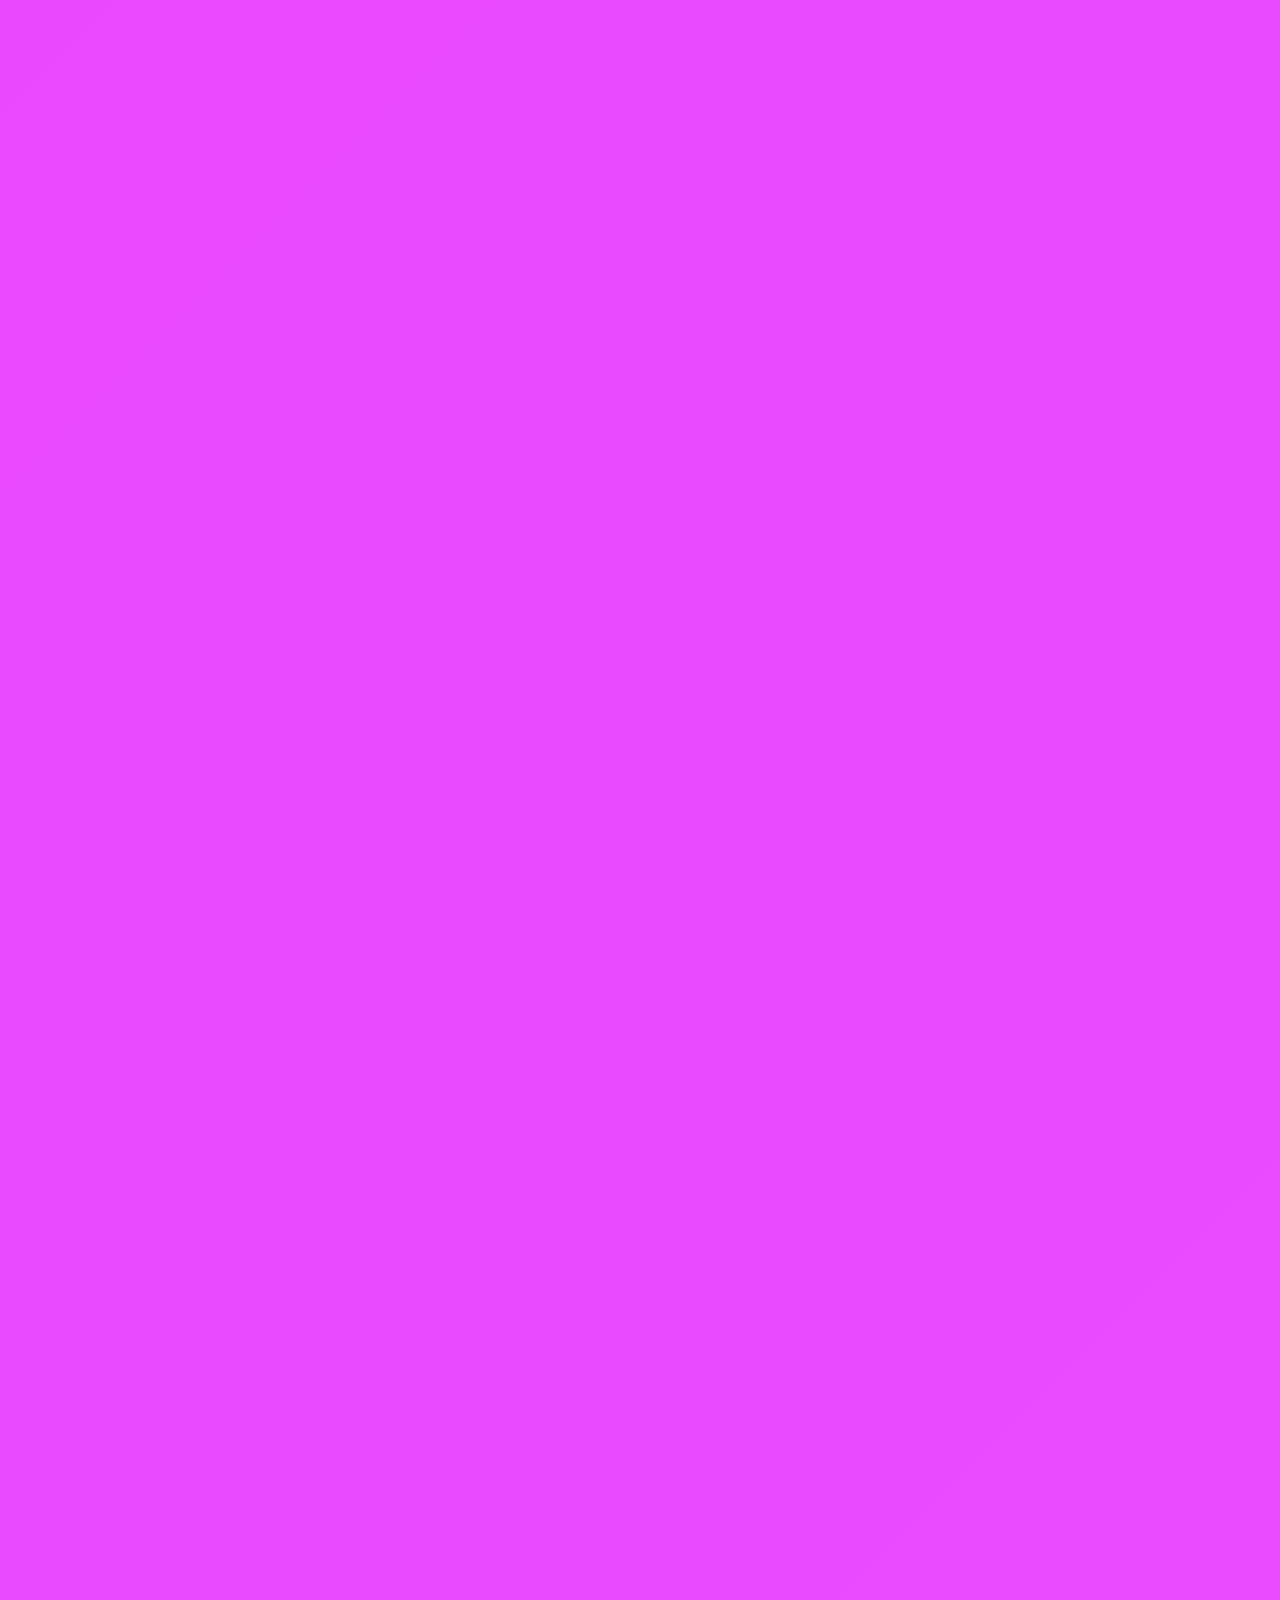
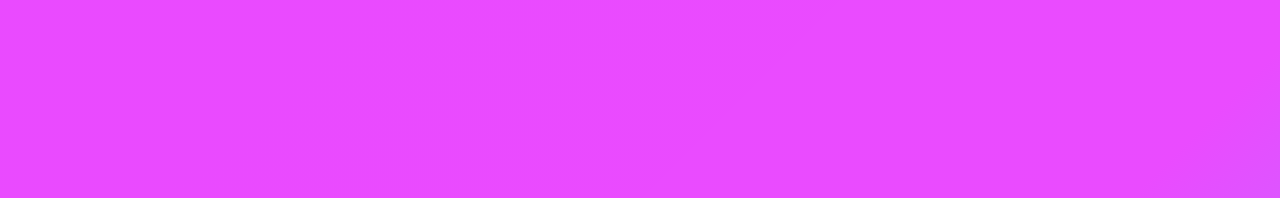
<file: index1.html>
<!DOCTYPE html>
<html lang="pt-br">

<head>
    <meta charset="UTF-8">
    <meta http-equiv="X-UA-Compatible" content="IE=edge">
    <meta name="viewport" content="width=device-width, initial-scale=1.0">
    <link href="style.css" rel="stylesheet">
    <title>AMO VOCÊ</title>
</head>
<style>
    .a {
        opacity: 0;

        align-items: center;
        background-image: radial-gradient(ellipse 50% 35% at 50% 50%,
                rgb(255, 255, 255),
                transparent);
        margin-top: 10px;
        transform: translate(-50%, -50%);
        letter-spacing: 2;
        font-family: "Clip";
        text-transform: uppercase;
        font-size: 50px;
        color:#ffffff;
        text-shadow: 0 0 0.6rem #ffffff, 0 0 1.5rem rgb(255, 255, 255),
            -0.2rem 0.1rem 1rem rgb(255, 255, 255), 0.2rem 0.1rem 1rem rgb(255, 255, 255),
            0 -0.5rem 2rem rgb(255, 255, 255), 0 0.5rem 3rem rgb(255, 253, 255);
    }
</style>

<body>
    <span>
        <div class="div">
            <br>
        </br>
            <form>
                <div class="sign">
                    <span class="fast-flicker">TE</span>
                    <p class="a">E</p><span class="flicker">A</span>MO
                </div>
                
                <h1>
                    <span>Sempre imaginei</span>
                    <span>como seria</span>
                    <span>amar uma</span>
                    <span>pessoa</span>
                    <span>que não</span>
                    <span>é do mesmo</span>
                    <span>sangue que</span>
                    <span>o meu,</span>
                    <span>na minha cabeça,</span>
                    <span>era tudo</span>
                    <span>muito bonito</span>
                    <span>e divertido.</span>
                    <span>Porém quando</span>
                    <span>eu passei</span>
                    <span>a te ver</span>
                    <span>mais vezes,</span>
                    <span>conversar com</span>
                    <span>você, fazer</span>
                    <span>você rir...</span>
                    <span>percebi que</span>
                    <span>era muito</span>
                    <span>mais que</span>
                    <span>apenas diversão,</span>
                    <span>ter você</span>
                    <span>na minha</span>
                    <span>vida é</span>
                    <span>a definição</span>
                    <span>de: perfeição,</span>
                    <span>maravilhoso</span>
                    <span>e gostoso.</span>
                    <span>O fato</span>
                    <span>de saber</span>
                    <span>que vou</span>
                    <span>te ver,</span>
                    <span>ja é</span>
                    <span>o suficiente</span>
                    <span>para trazer</span>
                    <span>um sorriso</span>
                    <span>no meu rosto.</span>
                    <span>(To escrevendo isso e você comendo na minha frente kkkkkkk)</span>
                    <span>Você trouxe</span>
                    <span>tantas</span>
                    <span>coisas</span>
                    <span>boas na</span>
                    <span>minha vida</span>
                    <span>que minha</span>
                    <span>felicidade</span>
                    <span>transborda</span>
                    <span>no meu</span>
                    <span>corpo, você</span>
                    <span>é a</span>
                    <span>parte</span>
                    <span>que me</span>
                    <span>faltava</span>
                    <span>para eu</span>
                    <span>ter a</span>
                    <span>felicidade</span>
                    <span>eterna e</span>
                    <span>por isso</span>
                    <span>você é</span>
                    <span>a</span>
                    <span>mulher</span>
                    <span>da</span>
                    <span>minha</span>
                    <span>vida,</span>
                    <span>TE AMO.</span>
                    <br>
                </br>
                </h1>
                <div class="div2">
                    <h3>AGORA SIM, SE VOCÊ ME AMA... PODE ABRIR O ENVELOPE</h3>
                    <a href="index2.html" target="_blank">CASO NÃO ME AMA</a>
                    <br>
                    <br>
                    <a href="index.html" target="_blank">VOLTAR PRA PÁGINA INICIAL</a>
                </div>
                <br>
                <br>
                <br>
                <br>
            </form>


        </div>
    </span>


</body>

</html>
</file>
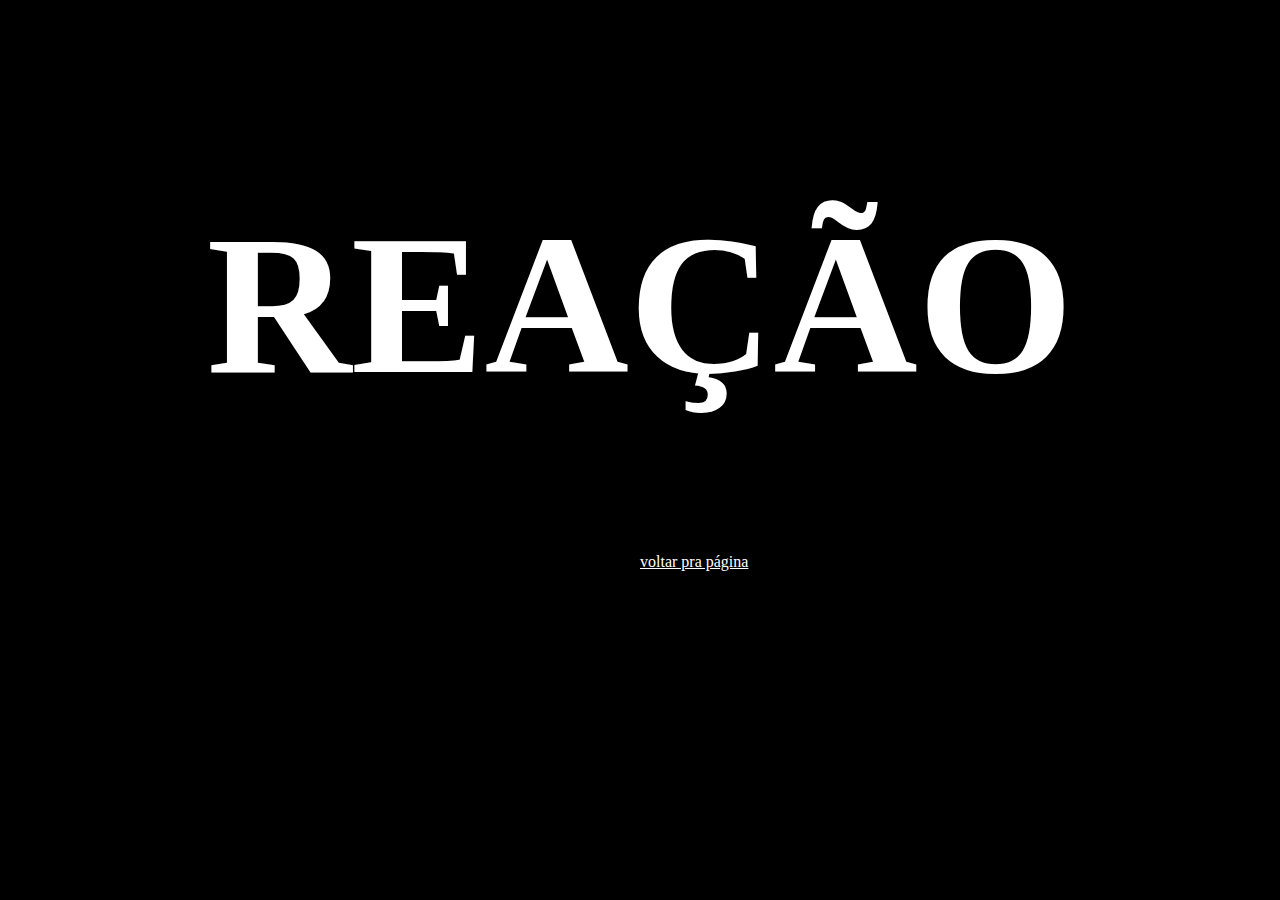
<file: index2.html>
<!DOCTYPE html>
<html lang="en">
<head>
    <meta charset="UTF-8">
    <meta http-equiv="X-UA-Compatible" content="IE=edge">
    <meta name="viewport" content="width=device-width, initial-scale=1.0">
    <link href="style2.css" rel="stylesheet">
    <title>REAÇÃO</title>
</head>
<body>
    <h1 class="div">REAÇÃO</h1>
    <a class="a" href="index1.html">voltar pra página</a>
</body>
</html>
</file>
<file: style.css>
body {
  background: linear-gradient(-45deg, rgb(0, 255, 255), rgb(0, 255, 255), rgba(225, 0, 255, 0.705), rgba(225, 0, 255, 0.719));
  background-size: 400% 400%;
  animation: gradient 20s ease infinite;
  height: 100vh;
  text-shadow: -1px -1px rgba(0, 255, 255, 0.459), 1px 1px rgba(0, 255, 255, 0.788), -1px 0 4px rgb(225, 0, 255);

  color: rgb(225, 0, 255);
}


@keyframes gradient {
  0% {
    background-position: 0% 50%;
  }

  50% {
    background-position: 100% 50%;
  }

  100% {
    background-position: 0% 50%;
  }
}

/* CSS */
.button-85 {
  padding: 0.6em 2em;
  border: none;
  outline: none;
  color: rgb(255, 255, 255);
  background: #111;
  cursor: pointer;
  position: relative;
  z-index: 0;
  border-radius: 10px;
  user-select: none;
  -webkit-user-select: none;
  touch-action: manipulation;
}

.button-85:before {
  content: "";
  background: linear-gradient(45deg,
      #ff0000,
      #ff7300,
      #fffb00,
      #48ff00,
      #00ffd5,
      #002bff,
      #7a00ff,
      #ff00c8,
      #ff0000);
  position: absolute;
  top: -2px;
  left: -2px;
  background-size: 400%;
  z-index: -1;
  filter: blur(5px);
  -webkit-filter: blur(5px);
  width: calc(100% + 4px);
  height: calc(100% + 4px);
  animation: glowing-button-85 20s linear infinite;
  transition: opacity 0.3s ease-in-out;
  border-radius: 10px;
}

@keyframes glowing-button-85 {
  0% {
    background-position: 0 0;
  }

  50% {
    background-position: 400% 0;
  }

  100% {
    background-position: 0 0;
  }
}

.button-85:after {
  z-index: -1;
  content: "";
  position: absolute;
  width: 100%;
  height: 100%;
  background: #222;
  left: 0;
  top: 0;
  border-radius: 10px;
}

.div {
  text-justify: center;
  width: 80%;
  border-radius: 20px;
  background-color: #ffffff;
  padding: 20px;
  margin-left: 40%;
  margin-top: 5%;
  height: 190vh;
  display: flex;
  text-align: center;
  border-style: solid;
  box-shadow: 0px 0px 10px 10px rgba(0, 255, 255, 0.959);
  box-shadow: 0px 0px 10px 10px rgb(225, 0, 255);
  font-family: 'Comic Sans MS';
  opacity: 0;
  filter: blur(4px);
}

.div:nth-child(1) {
  animation: fade-in 0.8s 0.1s forwards cubic-bezier(0.11, 0, 0.5, 0);
}

.h2 {
  font-size: 40px;
  text-shadow: -1px -1px rgb(0, 255, 255), 1px 1px rgb(0, 255, 255), -3px 0 4px rgb(225, 0, 255);
  font-family: "Segoe print", Arial, Helvetica, sans-serif;
  color: rgb(225, 0, 255);
  font-weight: lighter;
  text-align: center;
  font-family: 'Comic Sans MS';
}

/* --------------------------------------------------------------------------------------------- */
/* --------------------------------------------------------------------------------------------- */


@import url("https://fonts.googleapis.com/css?family=Montserrat&display=swap");

.div2 {
  margin-top: -25px;
}

.h3 {
  margin-top: 40%;
  text-align: center;
}

h1 {
  max-width: 40ch;
  text-align: center;
  transform: scale(0.94);
  animation: scale 3s forwards cubic-bezier(0.5, 1, 0.89, 1);
  text-justify: auto;
  margin-top: 30%;
}

@keyframes scale {
  100% {
    transform: scale(1);
  }
}

span {
  display: inline-block;
  opacity: 0;
  filter: blur(4px);
}

span:nth-child(1) {
  animation: fade-in 0.8s 0.1s forwards cubic-bezier(0.11, 0, 0.5, 0);
}

span:nth-child(2) {
  animation: fade-in 0.8s 0.2s forwards cubic-bezier(0.11, 0, 0.5, 0);
}

span:nth-child(3) {
  animation: fade-in 0.8s 0.3s forwards cubic-bezier(0.11, 0, 0.5, 0);
}

span:nth-child(4) {
  animation: fade-in 0.8s 0.4s forwards cubic-bezier(0.11, 0, 0.5, 0);
}

span:nth-child(5) {
  animation: fade-in 0.8s 0.5s forwards cubic-bezier(0.11, 0, 0.5, 0);
}

span:nth-child(6) {
  animation: fade-in 0.8s 0.6s forwards cubic-bezier(0.11, 0, 0.5, 0);
}

span:nth-child(7) {
  animation: fade-in 0.8s 0.7s forwards cubic-bezier(0.11, 0, 0.5, 0);
}

span:nth-child(8) {
  animation: fade-in 0.8s 0.8s forwards cubic-bezier(0.11, 0, 0.5, 0);
}

span:nth-child(9) {
  animation: fade-in 0.8s 0.9s forwards cubic-bezier(0.11, 0, 0.5, 0);
}

span:nth-child(10) {
  animation: fade-in 0.8s 1s forwards cubic-bezier(0.11, 0, 0.5, 0);
}

span:nth-child(11) {
  animation: fade-in 0.8s 1.1s forwards cubic-bezier(0.11, 0, 0.5, 0);
}

span:nth-child(12) {
  animation: fade-in 0.8s 1.2s forwards cubic-bezier(0.11, 0, 0.5, 0);
}

span:nth-child(13) {
  animation: fade-in 0.8s 1.3s forwards cubic-bezier(0.11, 0, 0.5, 0);
}

span:nth-child(14) {
  animation: fade-in 0.8s 1.4s forwards cubic-bezier(0.11, 0, 0.5, 0);
}

span:nth-child(15) {
  animation: fade-in 0.8s 1.5s forwards cubic-bezier(0.11, 0, 0.5, 0);
}

span:nth-child(16) {
  animation: fade-in 0.8s 1.6s forwards cubic-bezier(0.11, 0, 0.5, 0);
}

span:nth-child(17) {
  animation: fade-in 0.8s 1.7s forwards cubic-bezier(0.11, 0, 0.5, 0);
}

span:nth-child(18) {
  animation: fade-in 0.8s 1.8s forwards cubic-bezier(0.11, 0, 0.5, 0);
}

span:nth-child(19) {
  animation: fade-in 0.8s 1.7s forwards cubic-bezier(0.11, 0, 0.5, 0);
}

span:nth-child(20) {
  animation: fade-in 0.8s 1.8s forwards cubic-bezier(0.11, 0, 0.5, 0);
}

span:nth-child(21) {
  animation: fade-in 0.8s 1.8s forwards cubic-bezier(0.11, 0, 0.5, 0);
}

span:nth-child(22) {
  animation: fade-in 0.8s 1.7s forwards cubic-bezier(0.11, 0, 0.5, 0);
}

span:nth-child(23) {
  animation: fade-in 0.8s 1.8s forwards cubic-bezier(0.11, 0, 0.5, 0);
}
span:nth-child(24) {
  animation: fade-in 0.8s 1.8s forwards cubic-bezier(0.11, 0, 0.5, 0);
}

span:nth-child(25) {
  animation: fade-in 0.8s 1.7s forwards cubic-bezier(0.11, 0, 0.5, 0);
}

span:nth-child(26) {
  animation: fade-in 0.8s 1.8s forwards cubic-bezier(0.11, 0, 0.5, 0);
}
span:nth-child(27) {
  animation: fade-in 0.8s 1.8s forwards cubic-bezier(0.11, 0, 0.5, 0);
}

span:nth-child(28) {
  animation: fade-in 0.8s 1.7s forwards cubic-bezier(0.11, 0, 0.5, 0);
}

span:nth-child(29) {
  animation: fade-in 0.8s 1.8s forwards cubic-bezier(0.11, 0, 0.5, 0);
}

span:nth-child(30) {
  animation: fade-in 0.8s 1.8s forwards cubic-bezier(0.11, 0, 0.5, 0);
}

span:nth-child(31) {
  animation: fade-in 0.8s 1.8s forwards cubic-bezier(0.11, 0, 0.5, 0);
}

span:nth-child(32) {
  animation: fade-in 0.8s 1.8s forwards cubic-bezier(0.11, 0, 0.5, 0);
}

span:nth-child(33) {
  animation: fade-in 0.8s 1.8s forwards cubic-bezier(0.11, 0, 0.5, 0);
}

span:nth-child(34) {
  animation: fade-in 0.8s 1.8s forwards cubic-bezier(0.11, 0, 0.5, 0);
}

span:nth-child(35) {
  animation: fade-in 0.8s 1.8s forwards cubic-bezier(0.11, 0, 0.5, 0);
}

span:nth-child(36) {
  animation: fade-in 0.8s 1.8s forwards cubic-bezier(0.11, 0, 0.5, 0);
}

span:nth-child(37) {
  animation: fade-in 0.8s 1.8s forwards cubic-bezier(0.11, 0, 0.5, 0);
}

span:nth-child(38) {
  animation: fade-in 0.8s 1.8s forwards cubic-bezier(0.11, 0, 0.5, 0);
}

span:nth-child(39) {
  animation: fade-in 0.8s 1.8s forwards cubic-bezier(0.11, 0, 0.5, 0);
}

span:nth-child(40) {
  animation: fade-in 0.8s 1.8s forwards cubic-bezier(0.11, 0, 0.5, 0);
}

span:nth-child(41) {
  animation: fade-in 0.8s 1.8s forwards cubic-bezier(0.11, 0, 0.5, 0);
}

span:nth-child(42) {
  animation: fade-in 0.8s 1.8s forwards cubic-bezier(0.11, 0, 0.5, 0);
}

span:nth-child(43) {
  animation: fade-in 0.8s 1.8s forwards cubic-bezier(0.11, 0, 0.5, 0);
}

span:nth-child(44) {
  animation: fade-in 0.8s 1.8s forwards cubic-bezier(0.11, 0, 0.5, 0);
}

span:nth-child(45) {
  animation: fade-in 0.8s 1.8s forwards cubic-bezier(0.11, 0, 0.5, 0);
}

span:nth-child(46) {
  animation: fade-in 0.8s 1.8s forwards cubic-bezier(0.11, 0, 0.5, 0);
}

span:nth-child(47) {
  animation: fade-in 0.8s 1.8s forwards cubic-bezier(0.11, 0, 0.5, 0);
}

span:nth-child(48) {
  animation: fade-in 0.8s 1.8s forwards cubic-bezier(0.11, 0, 0.5, 0);
}

span:nth-child(49) {
  animation: fade-in 0.8s 1.8s forwards cubic-bezier(0.11, 0, 0.5, 0);
}

span:nth-child(50) {
  animation: fade-in 0.8s 1.8s forwards cubic-bezier(0.11, 0, 0.5, 0);
}

span:nth-child(51) {
  animation: fade-in 0.8s 1.8s forwards cubic-bezier(0.11, 0, 0.5, 0);
}

span:nth-child(52) {
  animation: fade-in 0.8s 1.8s forwards cubic-bezier(0.11, 0, 0.5, 0);
}

span:nth-child(53) {
  animation: fade-in 0.8s 1.8s forwards cubic-bezier(0.11, 0, 0.5, 0);
}

span:nth-child(54) {
  animation: fade-in 0.8s 1.8s forwards cubic-bezier(0.11, 0, 0.5, 0);
}

span:nth-child(55) {
  animation: fade-in 0.8s 1.8s forwards cubic-bezier(0.11, 0, 0.5, 0);
}

span:nth-child(56) {
  animation: fade-in 0.8s 1.8s forwards cubic-bezier(0.11, 0, 0.5, 0);
}

span:nth-child(57) {
  animation: fade-in 0.8s 1.8s forwards cubic-bezier(0.11, 0, 0.5, 0);
}

span:nth-child(58) {
  animation: fade-in 0.8s 1.8s forwards cubic-bezier(0.11, 0, 0.5, 0);
}

span:nth-child(59) {
  animation: fade-in 0.8s 1.8s forwards cubic-bezier(0.11, 0, 0.5, 0);
}

span:nth-child(60) {
  animation: fade-in 0.8s 1.8s forwards cubic-bezier(0.11, 0, 0.5, 0);
}

span:nth-child(61) {
  animation: fade-in 0.8s 1.8s forwards cubic-bezier(0.11, 0, 0.5, 0);
}

span:nth-child(62) {
  animation: fade-in 0.8s 1.8s forwards cubic-bezier(0.11, 0, 0.5, 0);
}

span:nth-child(63) {
  animation: fade-in 0.8s 1.8s forwards cubic-bezier(0.11, 0, 0.5, 0);
}

span:nth-child(64) {
  animation: fade-in 0.8s 1.8s forwards cubic-bezier(0.11, 0, 0.5, 0);
}

span:nth-child(65) {
  animation: fade-in 0.8s 1.8s forwards cubic-bezier(0.11, 0, 0.5, 0);
}

span:nth-child(66) {
  animation: fade-in 0.8s 1.8s forwards cubic-bezier(0.11, 0, 0.5, 0);
}



@keyframes fade-in {
  100% {
    opacity: 1;
    filter: blur(0);
  }
}

/* --------------------------------------------------------------------------------------------- */
/* --------------------------------------------------------------------------------------------- */

@font-face {
  font-family: Clip;
  src: url("https://acupoftee.github.io/fonts/Clip.ttf");
}

.sign {
  position: absolute;
  display: flex;
  justify-content: center;

  align-items: center;
  background-image: radial-gradient(ellipse 50% 35% at 50% 50%,
      rgb(255, 255, 255),
      transparent);
  transform: translate(-50%, -50%);
  letter-spacing: 2;
  left: 50%;
  top: 11%;

  font-family: "Clip";
  text-transform: uppercase;
  font-size: 6em;
  color: (0, 255, 255);
  text-shadow: 0 0 0.6rem #ffffff, 0 0 1.5rem rgb(225, 0, 255),
    -0.2rem 0.1rem 1rem rgb(225, 0, 255), 0.2rem 0.1rem 1rem rgb(225, 0, 255),
    0 -0.5rem 2rem rgb(225, 0, 255), 0 0.5rem 3rem rgb(225, 0, 255);
  animation: shine 4s forwards, flicker 3s infinite;
}

@keyframes blink {

  0%,
  22%,
  36%,
  75% {
    color: rgb(0, 255, 255);
    text-shadow: 0 0 0.6rem rgb(0, 255, 255), 0 0 1.5rem rgb(0, 255, 255),
      -0.2rem 0.1rem 1rem rgb(0, 255, 255), 0.2rem 0.1rem 1rem rgb(0, 255, 255),
      0 -0.5rem 2rem rgb(0, 255, 255), 0 0.5rem 3rem rgb(0, 255, 255);
  }

  28%,
  33% {
    color: rgb(255, 255, 255);
    text-shadow: none;
  }

  82%,
  97% {
    color: rgb(255, 255, 255);
    text-shadow: none;
  }
}

.flicker {
  animation: shine 2s forwards, blink 3s 2s infinite;
}

.fast-flicker {
  animation: shine 2s forwards, blink 10s 1s infinite;
}

@keyframes shine {
  0% {
    color: rgb(0, 255, 255);
    text-shadow: none;
  }

  100% {
    color: #ffffff;
    text-shadow: 0 0 0.6rem rgb(255, 255, 255) 0 0 1.5rem rgb(0, 255, 255),
      -0.2rem 0.1rem 1rem rgb(0, 255, 255), 0.2rem 0.1rem 1rem rgb(0, 255, 255),
      0 -0.5rem 2rem rgb(0, 255, 255), 0 0.5rem 3rem rgb(0, 255, 255);
  }
}

@keyframes flicker {
  from {
    opacity: 1;
  }

  4% {
    opacity: 0.9;
  }

  6% {
    opacity: 0.85;
  }

  8% {
    opacity: 0.95;
  }

  10% {
    opacity: 0.9;
  }

  11% {
    opacity: 0.922;
  }

  12% {
    opacity: 0.9;
  }

  14% {
    opacity: 0.95;
  }

  16% {
    opacity: 0.98;
  }

  17% {
    opacity: 0.9;
  }

  19% {
    opacity: 0.93;
  }

  20% {
    opacity: 0.99;
  }

  24% {
    opacity: 1;
  }

  26% {
    opacity: 0.94;
  }

  28% {
    opacity: 0.98;
  }

  37% {
    opacity: 0.93;
  }

  38% {
    opacity: 0.5;
  }

  39% {
    opacity: 0.96;
  }

  42% {
    opacity: 1;
  }

  44% {
    opacity: 0.97;
  }

  46% {
    opacity: 0.94;
  }

  56% {
    opacity: 0.9;
  }

  58% {
    opacity: 0.9;
  }

  60% {
    opacity: 0.99;
  }

  68% {
    opacity: 1;
  }

  70% {
    opacity: 0.9;
  }

  72% {
    opacity: 0.95;
  }

  93% {
    opacity: 0.93;
  }

  95% {
    opacity: 0.95;
  }

  97% {
    opacity: 0.93;
  }

  to {
    opacity: 1;
  }
}
</file>
<file: style2.css>
body {
  background: rgb(0, 0, 0);
  color: #ffffff;
}
.div {
  text-align: center;
  margin-top: 15%;
  font-size: 200px;
}

.a {
  text-align: center;
  margin-top: 15%;
  color: #ffffff;
  margin-left: 50%;
}
</file>
